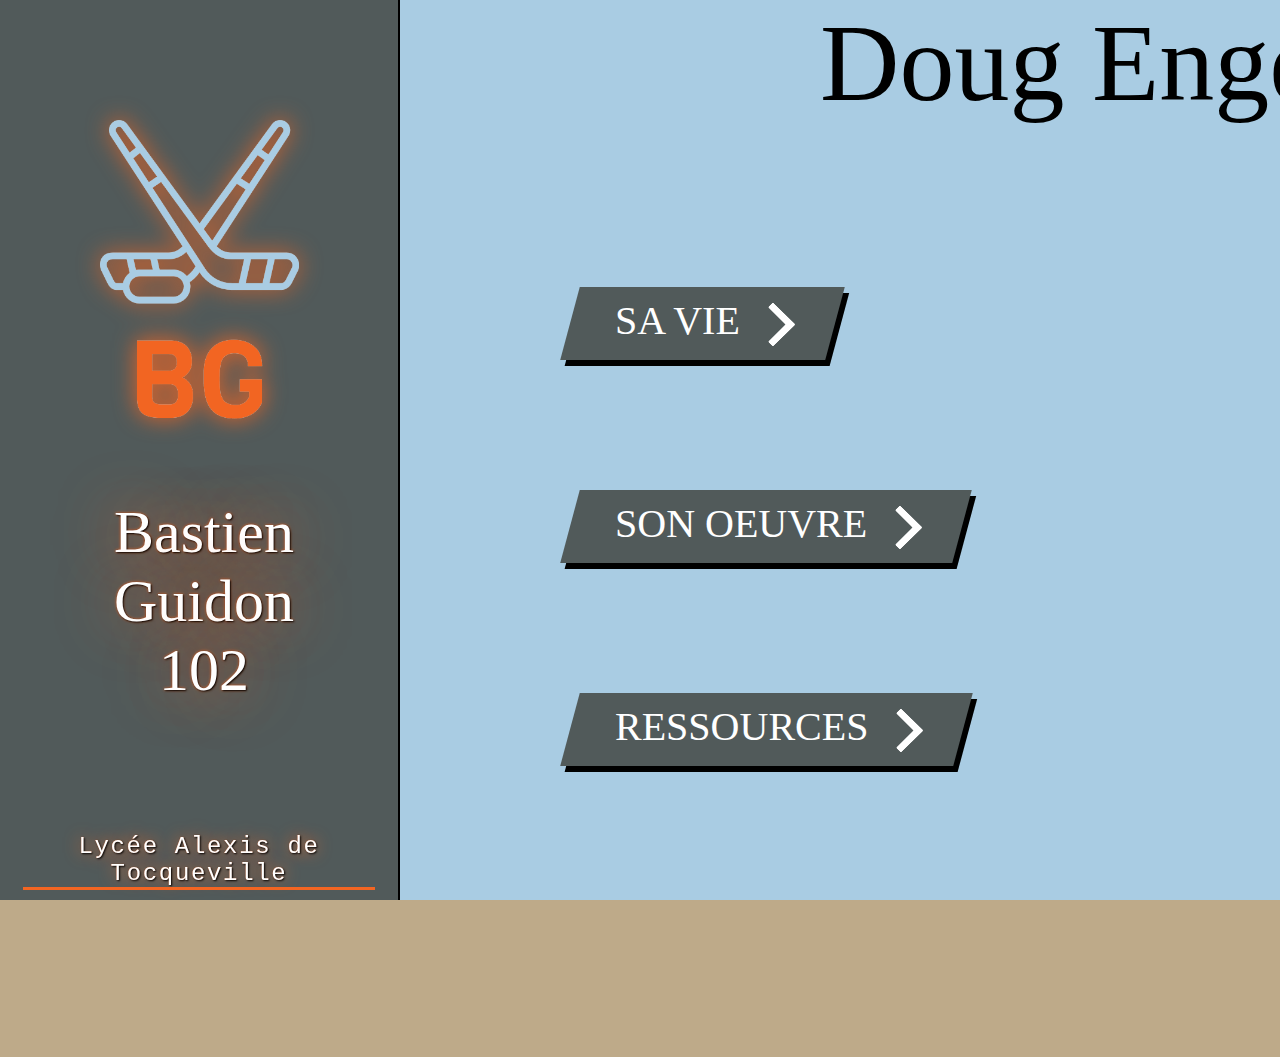
<file: index.html>
<!DOCTYPE html>
<html>

	<head>
		<style type="text/css">a:link{text-decoration:none;}</style>
		<title>Doss Doug Engelbart</title>
		<meta charset="utf-8">
		<link rel="stylesheet" type="text/css" href="css/style.css">
	<body>
		<div class="box_gauche"> 
			<img class="avatar" src="img/logo.png" alt="avatar">
			<section class="presentation">
				<p class="prenom">Bastien</p>
				<p class="nom">Guidon</p>
				<p class="classe">102</p>
			</section>
	
			<section class="boutton">
			 	<a href="http://www.lycee-tocqueville.fr/" target="_BLANK">
				    <span class="text">Lycée Alexis de Tocqueville</span>
				    <span class="line -right"></span>
				    <span class="line -top"></span>
				    <span class="line -left"></span>
				    <span class="line -bottom"></span>
			 	</a>
			</section>
		</div>

		<div class="box_droite"> 
			<h1 class="title">Doug Engelbart</h1>
			<div class="box_liens">
				<div class="main_sa_vie">
				  <a class="sa_vie" href="html/sa_vie.html">
				    <span>SA VIE</span>
				    <span>
				      <svg width="66px" height="43px" viewBox="0 0 66 43" version="1.1" xmlns="http://www.w3.org/2000/svg" xmlns:xlink="http://www.w3.org/1999/xlink">
				        <g id="arrow1" stroke="none" stroke-width="1" fill="none" fill-rule="evenodd">
				          <path class="one" d="M40.1543933,3.89485454 L43.9763149,0.139296592 C44.1708311,-0.0518420739 44.4826329,-0.0518571125 44.6771675,0.139262789 L65.6916134,20.7848311 C66.0855801,21.1718824 66.0911863,21.8050225 65.704135,22.1989893 C65.7000188,22.2031791 65.6958657,22.2073326 65.6916762,22.2114492 L44.677098,42.8607841 C44.4825957,43.0519059 44.1708242,43.0519358 43.9762853,42.8608513 L40.1545186,39.1069479 C39.9575152,38.9134427 39.9546793,38.5968729 40.1481845,38.3998695 C40.1502893,38.3977268 40.1524132,38.395603 40.1545562,38.3934985 L56.9937789,21.8567812 C57.1908028,21.6632968 57.193672,21.3467273 57.0001876,21.1497035 C56.9980647,21.1475418 56.9959223,21.1453995 56.9937605,21.1432767 L40.1545208,4.60825197 C39.9574869,4.41477773 39.9546013,4.09820839 40.1480756,3.90117456 C40.1501626,3.89904911 40.1522686,3.89694235 40.1543933,3.89485454 Z" fill="#FFFFFF"></path>
				          <path class="two" d="M20.1543933,3.89485454 L23.9763149,0.139296592 C24.1708311,-0.0518420739 24.4826329,-0.0518571125 24.6771675,0.139262789 L45.6916134,20.7848311 C46.0855801,21.1718824 46.0911863,21.8050225 45.704135,22.1989893 C45.7000188,22.2031791 45.6958657,22.2073326 45.6916762,22.2114492 L24.677098,42.8607841 C24.4825957,43.0519059 24.1708242,43.0519358 23.9762853,42.8608513 L20.1545186,39.1069479 C19.9575152,38.9134427 19.9546793,38.5968729 20.1481845,38.3998695 C20.1502893,38.3977268 20.1524132,38.395603 20.1545562,38.3934985 L36.9937789,21.8567812 C37.1908028,21.6632968 37.193672,21.3467273 37.0001876,21.1497035 C36.9980647,21.1475418 36.9959223,21.1453995 36.9937605,21.1432767 L20.1545208,4.60825197 C19.9574869,4.41477773 19.9546013,4.09820839 20.1480756,3.90117456 C20.1501626,3.89904911 20.1522686,3.89694235 20.1543933,3.89485454 Z" fill="#FFFFFF"></path>
				          <path class="three" d="M0.154393339,3.89485454 L3.97631488,0.139296592 C4.17083111,-0.0518420739 4.48263286,-0.0518571125 4.67716753,0.139262789 L25.6916134,20.7848311 C26.0855801,21.1718824 26.0911863,21.8050225 25.704135,22.1989893 C25.7000188,22.2031791 25.6958657,22.2073326 25.6916762,22.2114492 L4.67709797,42.8607841 C4.48259567,43.0519059 4.17082418,43.0519358 3.97628526,42.8608513 L0.154518591,39.1069479 C-0.0424848215,38.9134427 -0.0453206733,38.5968729 0.148184538,38.3998695 C0.150289256,38.3977268 0.152413239,38.395603 0.154556228,38.3934985 L16.9937789,21.8567812 C17.1908028,21.6632968 17.193672,21.3467273 17.0001876,21.1497035 C16.9980647,21.1475418 16.9959223,21.1453995 16.9937605,21.1432767 L0.15452076,4.60825197 C-0.0425130651,4.41477773 -0.0453986756,4.09820839 0.148075568,3.90117456 C0.150162624,3.89904911 0.152268631,3.89694235 0.154393339,3.89485454 Z" fill="#FFFFFF"></path>
				        </g>
				      </svg>
				    </span> 
				  </a>
				</div>

				<div class="main_son_oeuvre">
				  <a class="son_oeuvre" href="html/son_oeuvre.html">
				    <span>SON OEUVRE</span>
				    <span>
				      <svg width="66px" height="43px" viewBox="0 0 66 43" version="1.1" xmlns="http://www.w3.org/2000/svg" xmlns:xlink="http://www.w3.org/1999/xlink">
				        <g id="arrow2" stroke="none" stroke-width="1" fill="none" fill-rule="evenodd">
				          <path class="one" d="M40.1543933,3.89485454 L43.9763149,0.139296592 C44.1708311,-0.0518420739 44.4826329,-0.0518571125 44.6771675,0.139262789 L65.6916134,20.7848311 C66.0855801,21.1718824 66.0911863,21.8050225 65.704135,22.1989893 C65.7000188,22.2031791 65.6958657,22.2073326 65.6916762,22.2114492 L44.677098,42.8607841 C44.4825957,43.0519059 44.1708242,43.0519358 43.9762853,42.8608513 L40.1545186,39.1069479 C39.9575152,38.9134427 39.9546793,38.5968729 40.1481845,38.3998695 C40.1502893,38.3977268 40.1524132,38.395603 40.1545562,38.3934985 L56.9937789,21.8567812 C57.1908028,21.6632968 57.193672,21.3467273 57.0001876,21.1497035 C56.9980647,21.1475418 56.9959223,21.1453995 56.9937605,21.1432767 L40.1545208,4.60825197 C39.9574869,4.41477773 39.9546013,4.09820839 40.1480756,3.90117456 C40.1501626,3.89904911 40.1522686,3.89694235 40.1543933,3.89485454 Z" fill="#FFFFFF"></path>
				          <path class="two" d="M20.1543933,3.89485454 L23.9763149,0.139296592 C24.1708311,-0.0518420739 24.4826329,-0.0518571125 24.6771675,0.139262789 L45.6916134,20.7848311 C46.0855801,21.1718824 46.0911863,21.8050225 45.704135,22.1989893 C45.7000188,22.2031791 45.6958657,22.2073326 45.6916762,22.2114492 L24.677098,42.8607841 C24.4825957,43.0519059 24.1708242,43.0519358 23.9762853,42.8608513 L20.1545186,39.1069479 C19.9575152,38.9134427 19.9546793,38.5968729 20.1481845,38.3998695 C20.1502893,38.3977268 20.1524132,38.395603 20.1545562,38.3934985 L36.9937789,21.8567812 C37.1908028,21.6632968 37.193672,21.3467273 37.0001876,21.1497035 C36.9980647,21.1475418 36.9959223,21.1453995 36.9937605,21.1432767 L20.1545208,4.60825197 C19.9574869,4.41477773 19.9546013,4.09820839 20.1480756,3.90117456 C20.1501626,3.89904911 20.1522686,3.89694235 20.1543933,3.89485454 Z" fill="#FFFFFF"></path>
				          <path class="three" d="M0.154393339,3.89485454 L3.97631488,0.139296592 C4.17083111,-0.0518420739 4.48263286,-0.0518571125 4.67716753,0.139262789 L25.6916134,20.7848311 C26.0855801,21.1718824 26.0911863,21.8050225 25.704135,22.1989893 C25.7000188,22.2031791 25.6958657,22.2073326 25.6916762,22.2114492 L4.67709797,42.8607841 C4.48259567,43.0519059 4.17082418,43.0519358 3.97628526,42.8608513 L0.154518591,39.1069479 C-0.0424848215,38.9134427 -0.0453206733,38.5968729 0.148184538,38.3998695 C0.150289256,38.3977268 0.152413239,38.395603 0.154556228,38.3934985 L16.9937789,21.8567812 C17.1908028,21.6632968 17.193672,21.3467273 17.0001876,21.1497035 C16.9980647,21.1475418 16.9959223,21.1453995 16.9937605,21.1432767 L0.15452076,4.60825197 C-0.0425130651,4.41477773 -0.0453986756,4.09820839 0.148075568,3.90117456 C0.150162624,3.89904911 0.152268631,3.89694235 0.154393339,3.89485454 Z" fill="#FFFFFF"></path>
				        </g>
				      </svg>
				    </span> 
				  </a>
				</div>

				<div class="main_ressources">
				  <a class="ressources" href="html/ressources.html">
				    <span>RESSOURCES</span>
				    <span>
				      <svg width="66px" height="43px" viewBox="0 0 66 43" version="1.1" xmlns="http://www.w3.org/2000/svg" xmlns:xlink="http://www.w3.org/1999/xlink">
				        <g id="arrow3" stroke="none" stroke-width="1" fill="none" fill-rule="evenodd">
				          <path class="one" d="M40.1543933,3.89485454 L43.9763149,0.139296592 C44.1708311,-0.0518420739 44.4826329,-0.0518571125 44.6771675,0.139262789 L65.6916134,20.7848311 C66.0855801,21.1718824 66.0911863,21.8050225 65.704135,22.1989893 C65.7000188,22.2031791 65.6958657,22.2073326 65.6916762,22.2114492 L44.677098,42.8607841 C44.4825957,43.0519059 44.1708242,43.0519358 43.9762853,42.8608513 L40.1545186,39.1069479 C39.9575152,38.9134427 39.9546793,38.5968729 40.1481845,38.3998695 C40.1502893,38.3977268 40.1524132,38.395603 40.1545562,38.3934985 L56.9937789,21.8567812 C57.1908028,21.6632968 57.193672,21.3467273 57.0001876,21.1497035 C56.9980647,21.1475418 56.9959223,21.1453995 56.9937605,21.1432767 L40.1545208,4.60825197 C39.9574869,4.41477773 39.9546013,4.09820839 40.1480756,3.90117456 C40.1501626,3.89904911 40.1522686,3.89694235 40.1543933,3.89485454 Z" fill="#FFFFFF"></path>
				          <path class="two" d="M20.1543933,3.89485454 L23.9763149,0.139296592 C24.1708311,-0.0518420739 24.4826329,-0.0518571125 24.6771675,0.139262789 L45.6916134,20.7848311 C46.0855801,21.1718824 46.0911863,21.8050225 45.704135,22.1989893 C45.7000188,22.2031791 45.6958657,22.2073326 45.6916762,22.2114492 L24.677098,42.8607841 C24.4825957,43.0519059 24.1708242,43.0519358 23.9762853,42.8608513 L20.1545186,39.1069479 C19.9575152,38.9134427 19.9546793,38.5968729 20.1481845,38.3998695 C20.1502893,38.3977268 20.1524132,38.395603 20.1545562,38.3934985 L36.9937789,21.8567812 C37.1908028,21.6632968 37.193672,21.3467273 37.0001876,21.1497035 C36.9980647,21.1475418 36.9959223,21.1453995 36.9937605,21.1432767 L20.1545208,4.60825197 C19.9574869,4.41477773 19.9546013,4.09820839 20.1480756,3.90117456 C20.1501626,3.89904911 20.1522686,3.89694235 20.1543933,3.89485454 Z" fill="#FFFFFF"></path>
				          <path class="three" d="M0.154393339,3.89485454 L3.97631488,0.139296592 C4.17083111,-0.0518420739 4.48263286,-0.0518571125 4.67716753,0.139262789 L25.6916134,20.7848311 C26.0855801,21.1718824 26.0911863,21.8050225 25.704135,22.1989893 C25.7000188,22.2031791 25.6958657,22.2073326 25.6916762,22.2114492 L4.67709797,42.8607841 C4.48259567,43.0519059 4.17082418,43.0519358 3.97628526,42.8608513 L0.154518591,39.1069479 C-0.0424848215,38.9134427 -0.0453206733,38.5968729 0.148184538,38.3998695 C0.150289256,38.3977268 0.152413239,38.395603 0.154556228,38.3934985 L16.9937789,21.8567812 C17.1908028,21.6632968 17.193672,21.3467273 17.0001876,21.1497035 C16.9980647,21.1475418 16.9959223,21.1453995 16.9937605,21.1432767 L0.15452076,4.60825197 C-0.0425130651,4.41477773 -0.0453986756,4.09820839 0.148075568,3.90117456 C0.150162624,3.89904911 0.152268631,3.89694235 0.154393339,3.89485454 Z" fill="#FFFFFF"></path>
				        </g>
				      </svg>
				    </span> 
				  </a>
				</div>
			</div>
			<img class="photo" src="img/doug.jpg" alt="Doug Engelbart">

		</div>
	</body>

</html>
</file>
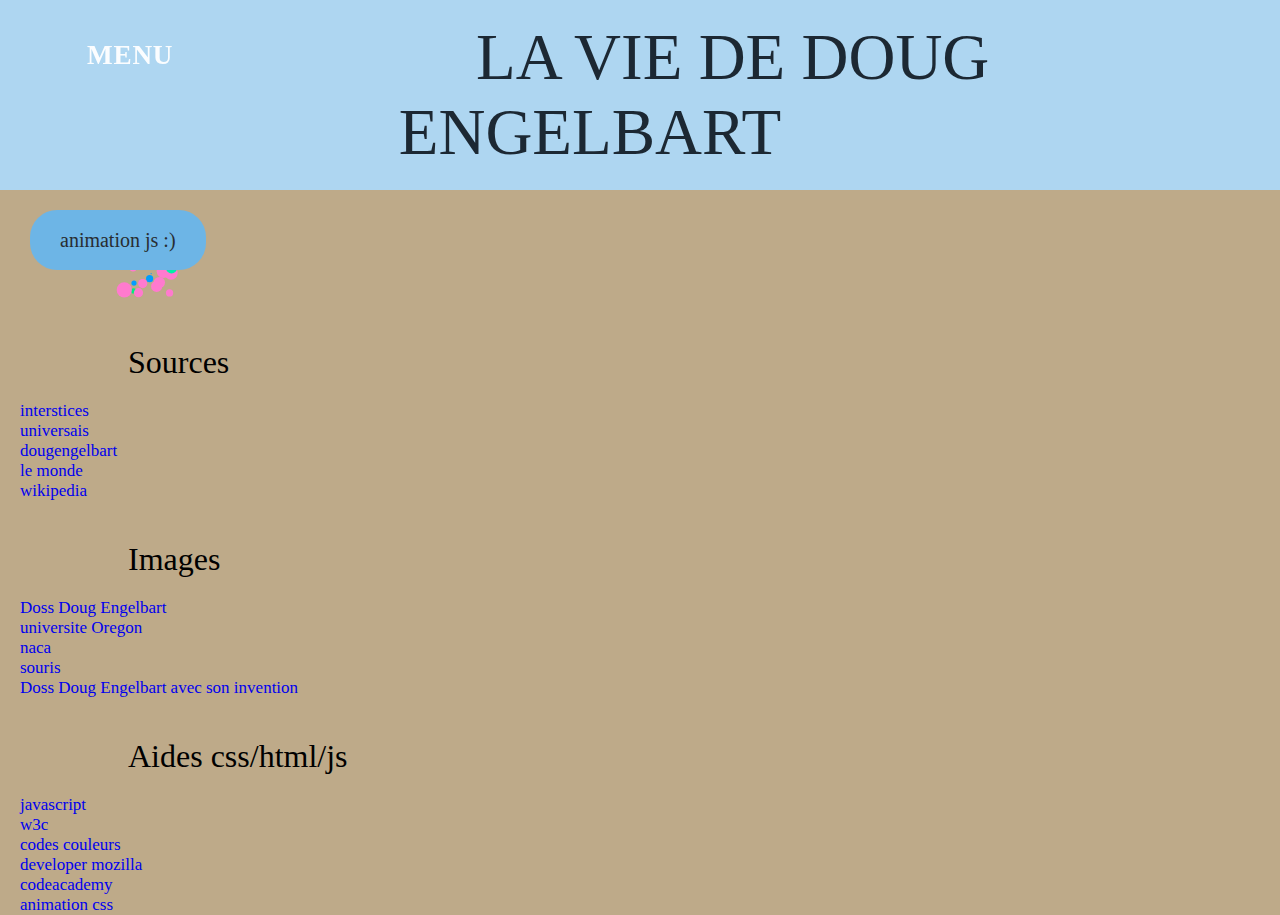
<file: html/ressources.html>
<!DOCTYPE html>

	<html>
		<head>
			<title>ressources</title>
			<style type="text/css">a:link{text-decoration:none;}</style>
			<meta charset="utf-8">
			<link rel="stylesheet" type="text/css" href="../css/style.css">
			<script type="text/javascript" src="../js/script.js" defer></script>
		</head>

		<body>
			<div id="RESSOURCES">

				<div class="title_vie">
					<div class="div">
				    	<div class="flex-1">
				    		<form action="../index.html" method="get">
  								<button class="button btn-1">menu</button>
							</form>
				    	</div>
				  	</div>
					<p>LA VIE DE DOUG ENGELBART</p>
				</div>
				
				<div class="btn-wrapper">
		  			<button type="button" class="btn">animation js :)</button>
				</div>
				<canvas id="canvas"></canvas>
				
				<div>
					<h1 class="sources">Sources</h1>
					<section class="liens">
						<a href="https://interstices.info/douglas-engelbart-inventeur-et-visionnaire/" target="_BLANK">interstices</a><br>
						<a href="https://www.universalis.fr/encyclopedie/douglas-carl-engelbart/" target="_BLANK">universais</a><br>
						<a href="https://www.dougengelbart.org/content/view/370/425/" target="_BLANK">dougengelbart</a><br>
						<a href="https://www.lemonde.fr/disparitions/article/2013/07/03/douglas-engelbart-l-inventeur-de-la-souris-est-mort_3441495_3382.html" target="_BLANK">le monde</a><br>
						<a href="https://en.wikipedia.org/wiki/Douglas_Engelbart" target="_BLANK">wikipedia</a>
					</section>
				
				</div>
				<div>
					<h1 class="images">Images</h1>
					<section class="liens">
						<a href="https://images.fineartamerica.com/images-medium-large-5/douglas-engelbart-emilio-segre-visual-archivesamerican-institute-of-physics.jpg" target="_BLANK">Doss Doug Engelbart</a><br>
						<a href="https://upload.wikimedia.org/wikipedia/fr/c/c1/Universit%C3%A9_de_l%27Oregon_-_Sceau.png" target="_BLANK">universite Oregon</a><br>
						<a href="https://upload.wikimedia.org/wikipedia/commons/0/02/NACA_seal_%28cropped%29.png" target="_BLANK">naca</a><br>
						<a href="https://img.20mn.fr/2fbBCBF8SEmQtNcrB3S8vg/830x532_premier-souris-ordinateur-inventee-douglas-engelbart-stanford-research-institute-sri-1967.jpg" target="_BLANK">souris</a><br>
						<a href="https://arc-anglerfish-arc2-prod-elespectador.s3.amazonaws.com/public/YXNU3ORB2VAG7J5HB4MSL7O4UY.jpg" target="_BLANK">Doss Doug Engelbart avec son invention</a>
					</section>
				</div>
				<div>
					<h1 class="aides">Aides css/html/js</h1>
					<section class="liens">
						<a href="https://javascript.info/" target="_BLANK">javascript</a><br>
						<a href="https://www.w3.org/" target="_BLANK">w3c</a><br>
						<a href="https://htmlcolorcodes.com/fr/" target="_BLANK">codes couleurs</a><br>
						<a href="https://developer.mozilla.org/fr/docs/Web/HTML" target="_BLANK">developer mozilla</a><br>
						<a href="https://www.codecademy.com/learn/learn-css" target="_BLANK">codeacademy</a><br>
						<a href="https://graphiste.com/blog/animations-css-dynamiser-boutons" target="_BLANK">animation css</a>
					</section>
				</div>
				
			</div>
			
		</body>

	</html>
</file>
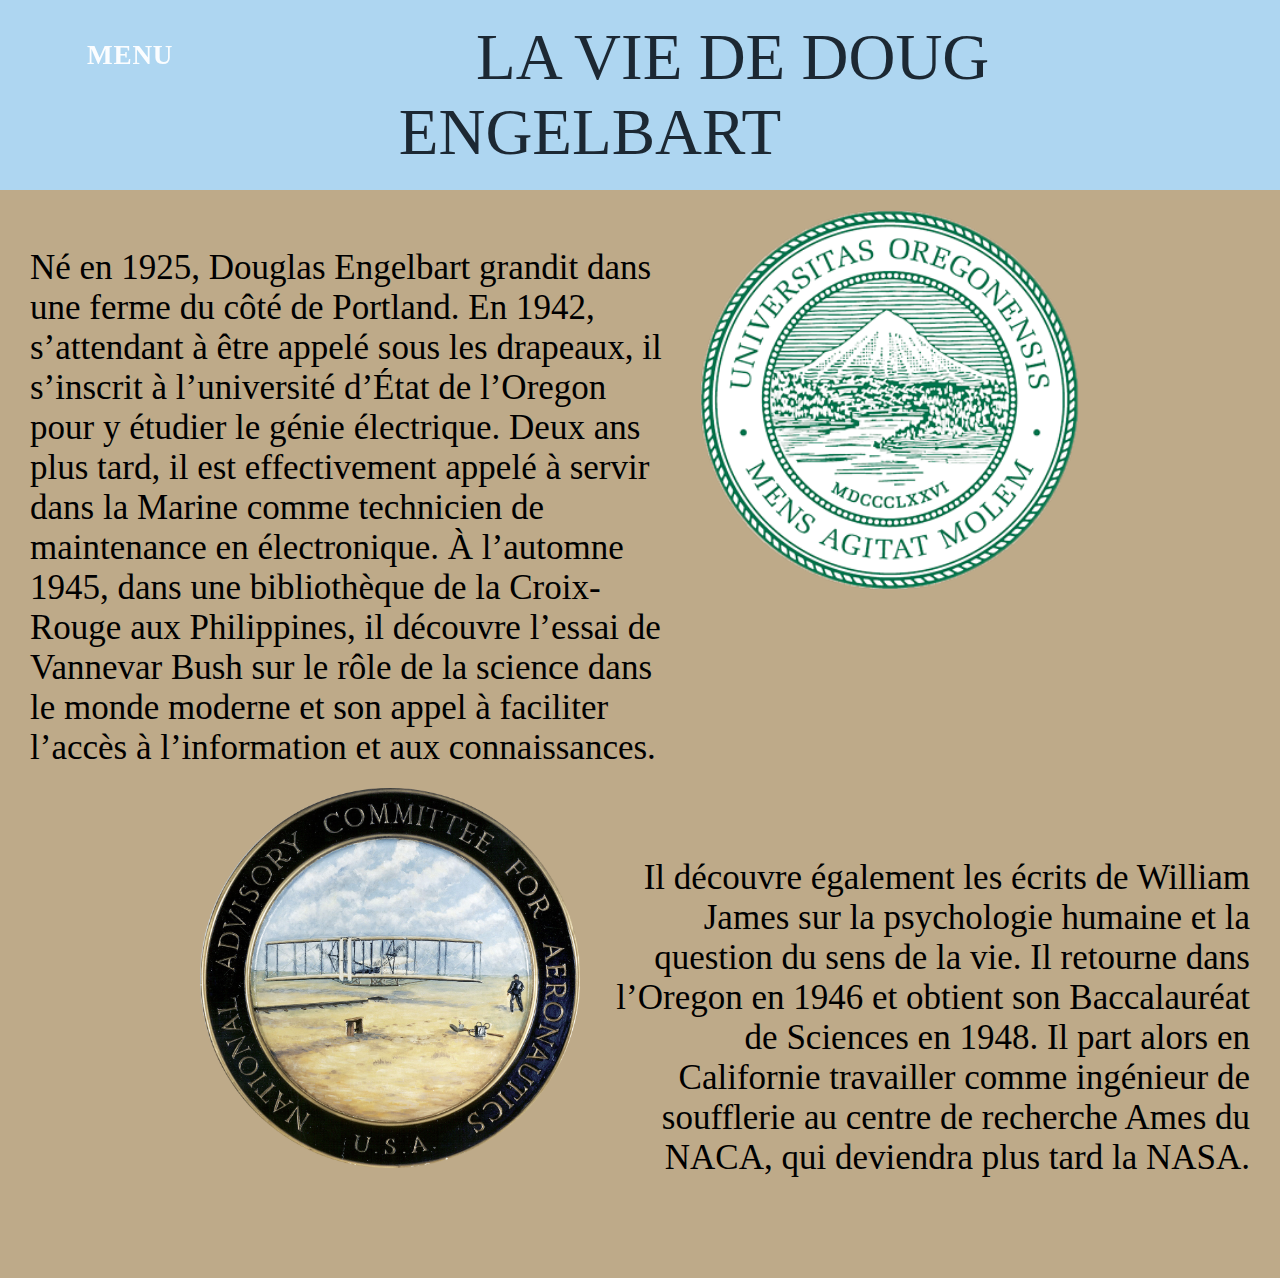
<file: html/sa_vie.html>
<!DOCTYPE html>

	<html>
		<head>
			<title>sa vie</title>
			<style type="text/css">a:link{text-decoration:none;}</style>
			<meta charset="utf-8">
			<link rel="stylesheet" type="text/css" href="../css/style.css">
		</head>

		<body>
			<div id="SA_VIE">
				<div class="title_vie">
					<div class="div">
				    	<div class="flex-1">
				      	<form style="display: inline" action="../index.html" method="get">
  							<button class="button btn-1">menu</button>
						</form>
				    	</div>
				  	</div>
					<p>LA VIE DE DOUG ENGELBART</p>
				</div>
				<img class="universite" src="../img/universite.png" alt="université">
				<div class="zone_texte_vie1">
					<p>Né en 1925, Douglas Engelbart grandit dans une ferme du côté de Portland. En 1942, s’attendant à être appelé sous les drapeaux, il s’inscrit à l’université d’État de l’Oregon pour y étudier le génie électrique. Deux ans plus tard, il est effectivement appelé à servir dans la Marine comme technicien de maintenance en électronique. À l’automne 1945, dans une bibliothèque de la Croix-Rouge aux Philippines, il découvre l’essai de Vannevar Bush sur le rôle de la science dans le monde moderne et son appel à faciliter l’accès à l’information et aux connaissances.</p>
				</div>
				
				<div class="zone_texte_vie2">
					<p>Il découvre également les écrits de William James sur la psychologie humaine et la question du sens de la vie. Il retourne dans l’Oregon en 1946 et obtient son Baccalauréat de Sciences en 1948. Il part alors en Californie travailler comme ingénieur de soufflerie au centre de recherche Ames du NACA, qui deviendra plus tard la NASA.</p>
				</div>
				<img class="naca" src="../img/naca.png" alt="naca">
			</div>
		</body>

	</html>
</file>
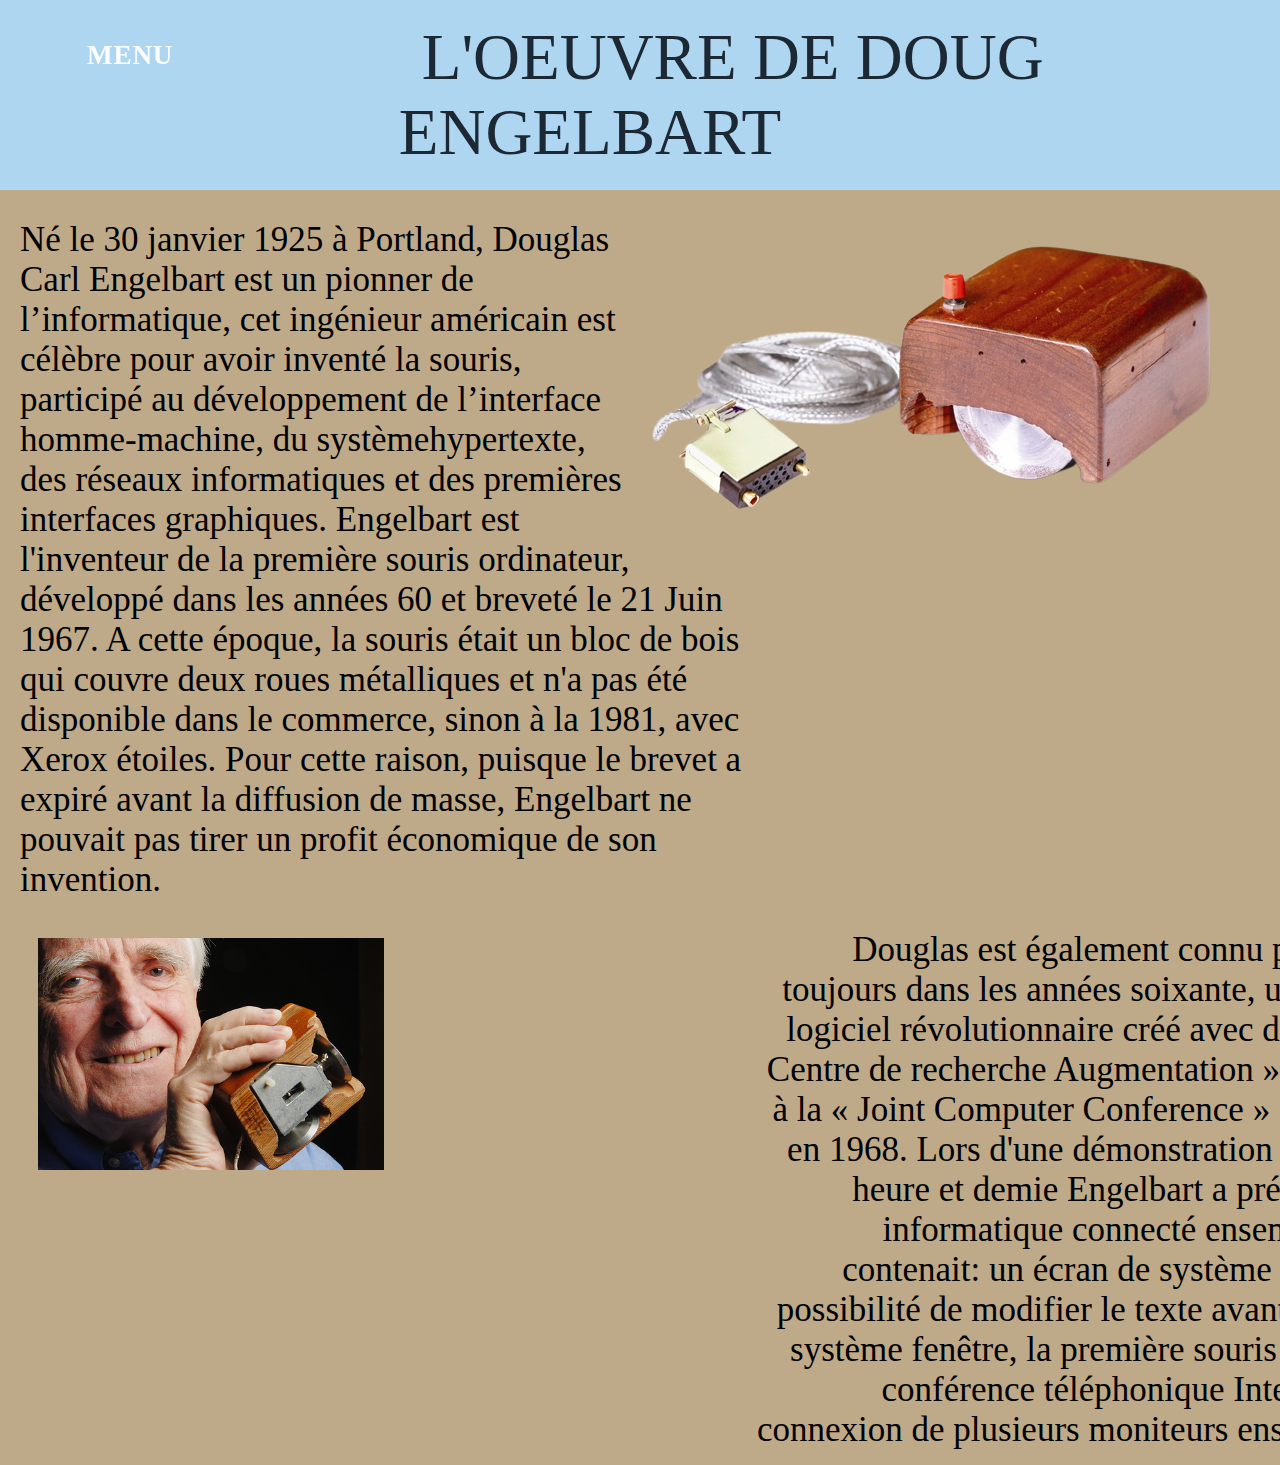
<file: html/son_oeuvre.html>
<!DOCTYPE html>

	<html>
		<head>
			<title>son oeuvre</title>
			<style type="text/css">a:link{text-decoration:none;}</style>
			<meta charset="utf-8">
			<link rel="stylesheet" type="text/css" href="../css/style.css">
		</head>

		<body>
			<div id="SON_OEUVRE">

				<div class="title_oeuvre">
					
				  <div class="div">
				    <div class="flex-1">
				      	<form style="display: inline" action="../index.html" method="get">
  							<button class="button btn-1">menu</button>
						</form>
				    </div>
				  </div>
					<p>L'OEUVRE DE DOUG ENGELBART</p>
				</div>

				<img class="souris" src="../img/mouse.png" alt="Souris">
				<div class="zone_texte_oeuvre1">
					<p>Né le 30 janvier 1925 à Portland, Douglas Carl Engelbart est un pionner de l’informatique, cet ingénieur américain est célèbre pour avoir inventé la souris, participé au développement de l’interface homme-machine, du systèmehypertexte, des réseaux informatiques et des premières interfaces graphiques. Engelbart est l'inventeur de la première souris ordinateur, développé dans les années 60 et breveté le 21 Juin 1967. A cette époque, la souris était un bloc de bois qui couvre deux roues métalliques et n'a pas été disponible dans le commerce, sinon à la 1981, avec Xerox étoiles. Pour cette raison, puisque le brevet a expiré avant la diffusion de masse, Engelbart ne pouvait pas tirer un profit économique de son invention.</p>
				</div>

				<img class="doug_souris" src="../img/mouse.jpg" alt="Doug Engelbart">
				<div class="zone_texte_oeuvre2">
					<p>Douglas est également connu pour avoir conçu, toujours dans les années soixante, un environnement logiciel révolutionnaire créé avec des collègues de « Centre de recherche Augmentation ». Il a été présenté à la « Joint Computer Conference » en San Francisco en 1968. Lors d'une démonstration de la durée d'une heure et demie Engelbart a présenté un système informatique connecté ensemble du réseau. Il contenait: un écran de système d'écriture avec la possibilité de modifier le texte avant l'impression, un système fenêtre, la première souris et un système de conférence téléphonique Interactif basé sur la connexion de plusieurs moniteurs ensemble en réseau.</p>
				</div>
			</div>
		</body>

	</html>
</file>
<file: css/style.css>
*{
	margin: 0;
	padding: 0;
	font-family: 'Robot', 'sans-serif';
	font-weight: 300;
	box-sizing: border-box;
}

body{
	background-color: #beaa89;
	width:100%;
	margin:auto;
}

.box_gauche{
	position: absolute;
	width: 400px;
	height: 100%;
  margin: 0px;
  padding: 0px;
	background-color: #515a5a;
	border-right: 2px solid black;
}

.box_droite{
	position: absolute;
	width: 100%;
	height: 100%;
  margin-left: 400px;
  padding: 0px;
	background-color: #a9cce3;
}

.avatar{
	width: 50%;
	margin-top: 120px;
	margin-left: auto;
	margin-right: auto;
	filter: drop-shadow(0 0 0.7rem #f26522);
	display: block;
}

.presentation{
    color: white;
    text-align: center;
	font-size: 60px;
	margin-top: 20%;
	margin-left: 10px;
	text-shadow: 1px 1px 2px black, 0 0 1em #f26522, 0 0 0.05em #f26522;
}

.boutton{
  position: absolute;
  display: block;
  bottom: 10px;
  text-align: center;
  text-shadow: 1px 1px 2px black, 0 0 1em #f26522, 0 0 0.05em #f26522;
}

.boutton a {
  color: white;
  padding: 0.7em calc(0.7em * 1.2);
  display: inline-block;
  border: 3px solid transparent;
  position: relative;
  font-size: 1.5em;
  cursor: pointer;
  letter-spacing: 0.07em;
}

.boutton a .text {
  font-family: proxima-nova, monospace;
  transform: translate3d(0, 0.7em, 0);
  display: block;
  transition: transform 0.4s cubic-bezier(0.2, 0, 0, 1) 0.4s;
}
.boutton a:after {
  position: absolute;
  content: "";
  bottom: -3px;
  left: calc(0.7em * 1.2);
  right: calc(0.7em * 1.2);
  height: 3px;
  background: #f26522;
  transition: transform 0.8s cubic-bezier(1, 0, 0.37, 1) 0.2s, right 0.2s cubic-bezier(0.04, 0.48, 0, 1) 0.6s, left 0.4s cubic-bezier(0.04, 0.48, 0, 1) 0.6s;
  transform-origin: left;
}
.boutton .line {
  position: absolute;
  background: #f26522;
}
.boutton .line.-right, .boutton .line.-left {
  width: 3px;
  bottom: -3px;
  top: -3px;
  transform: scale3d(1, 0, 1);
}
.boutton .line.-top, .boutton .line.-bottom {
  height: 3px;
  left: -3px;
  right: -3px;
  transform: scale3d(0, 1, 1);
}
.boutton .line.-right {
  right: -3px;
  transition: transform 0.1s cubic-bezier(1, 0, 0.65, 1.01) 0.23s;
  transform-origin: top;
}
.boutton .line.-top {
  top: -3px;
  transition: transform 0.08s linear 0.43s;
  transform-origin: left;
}
.boutton .line.-left {
  left: -3px;
  transition: transform 0.08s linear 0.51s;
  transform-origin: bottom;
}
.boutton .line.-bottom {
  bottom: -3px;
  transition: transform 0.3s cubic-bezier(1, 0, 0.65, 1.01);
  transform-origin: right;
}
.boutton a:hover .text,
.boutton a:active .text {
  transform: translate3d(0, 0, 0);
  transition: transform 0.6s cubic-bezier(0.2, 0, 0, 1) 0.4s;
}
.boutton a:hover:after,
.boutton a:active:after {
  transform: scale3d(0, 1, 1);
  right: -3px;
  left: -3px;
  transform-origin: right;
  transition: transform 0.2s cubic-bezier(1, 0, 0.65, 1.01) 0.17s, right 0.2s cubic-bezier(1, 0, 0.65, 1.01), left 0s 0.3s;
}
.boutton a:hover .line,
.boutton a:active .line {
  transform: scale3d(1, 1, 1);
}
.boutton a:hover .line.-right,
.boutton a:active .line.-right {
  transition: transform 0.1s cubic-bezier(1, 0, 0.65, 1.01) 0.2s;
  transform-origin: bottom;
}
.boutton a:hover .line.-top,
.boutton a:active .line.-top {
  transition: transform 0.08s linear 0.4s;
  transform-origin: right;
}
.boutton a:hover .line.-left,
.boutton a:active .line.-left {
  transition: transform 0.08s linear 0.48s;
  transform-origin: top;
}
.boutton a:hover .line.-bottom,
.boutton a:active .line.-bottom {
  transition: transform 0.5s cubic-bezier(0, 0.53, 0.29, 1) 0.56s;
  transform-origin: left;
}
  
.title{
	margin-left: 420px;
	font-size: 110px;
}

.photo{
	width: 550px;
	margin-top: 50px;
	margin-left: 900px;
	display: block;
}


.box_liens{
	position: absolute;
	width: 40%;
	height: 100%;
	margin-top: 30px;
  	margin-left: 0px;
  	padding: 0px;
  	margin-left: 170px;
}

                               /*SA VIE*/
.main_sa_vie {
  display: flex;
}

.sa_vie {
	margin-top: 130px;
	display: flex;
    padding: 10px 45px;
    text-decoration: none;
    font-family: 'Poppins', sans-serif;
    font-size: 40px;
    color: white;
    background: #515a5a;
    transition: 1s;
    box-shadow: 6px 6px 0 black;
    transform: skewX(-15deg);
}

.sa_vie:focus {
   outline: none; 
}

.sa_vie:hover {
    transition: 0.5s;
    box-shadow: 10px 10px 0 #f26522;
}

.sa_vie span:nth-child(2) {
    transition: 0.5s;
    margin-right: 0px;
}

.sa_vie:hover  span:nth-child(2) {
    transition: 0.5s;
    margin-right: 45px;
}

  span {
    transform: skewX(15deg) 
  }

  span:nth-child(2) {
    width: 20px;
    margin-left: 30px;
    position: relative;
    top: 12%;
  }
  
/**************SVG****************/

path.one {
    transition: 0.4s;
    transform: translateX(-60%);
}

path.two {
    transition: 0.5s;
    transform: translateX(-30%);
}

.sa_vie:hover path.three {
    animation: color_anim 1s infinite 0.2s;
}

.sa_vie:hover path.one {
    transform: translateX(0%);
    animation: color_anim 1s infinite 0.6s;
}

.sa_vie:hover path.two {
    transform: translateX(0%);
    animation: color_anim 1s infinite 0.4s;
}

/* SVG animations */

@keyframes color_anim {
    0% {
        fill: white;
    }
    50% {
        fill: #FBC638;
    }
    100% {
        fill: white;
    }
}


                               /*SON OEUVRE*/
.main_son_oeuvre {
	display: flex;
}

.son_oeuvre {
	margin-top: 130px;
	display: flex;
    padding: 10px 45px;
    text-decoration: none;
    font-family: 'Poppins', sans-serif;
    font-size: 40px;
    color: white;
    background: #515a5a;
    transition: 1s;
    box-shadow: 6px 6px 0 black;
    transform: skewX(-15deg);
}

.son_oeuvre:focus {
   outline: none; 
}

.son_oeuvre:hover {
    transition: 0.5s;
    box-shadow: 10px 10px 0 #f26522;
}

.son_oeuvre span:nth-child(2) {
    transition: 0.5s;
    margin-right: 0px;
}

.son_oeuvre:hover  span:nth-child(2) {
    transition: 0.5s;
    margin-right: 45px;
}

  span {
    transform: skewX(15deg) 
  }

  span:nth-child(2) {
    width: 20px;
    margin-left: 30px;
    position: relative;
    top: 12%;
  }
  
/**************SVG****************/

path.one {
    transition: 0.4s;
    transform: translateX(-60%);
}

path.two {
    transition: 0.5s;
    transform: translateX(-30%);
}

.son_oeuvre:hover path.three {
    animation: color_anim 1s infinite 0.2s;
}

.son_oeuvre:hover path.one {
    transform: translateX(0%);
    animation: color_anim 1s infinite 0.6s;
}

.son_oeuvre:hover path.two {
    transform: translateX(0%);
    animation: color_anim 1s infinite 0.4s;
}

/* SVG animations */

@keyframes color_anim {
    0% {
        fill: white;
    }
    50% {
        fill: #FBC638;
    }
    100% {
        fill: white;
    }
}


                               /*RESSOURCES*/
.main_ressources {
  display: flex;
}

.ressources {
	margin-top: 130px;
	display: flex;
    padding: 10px 45px;
    text-decoration: none;
    font-family: 'Poppins', sans-serif;
    font-size: 40px;
    color: white;
    background: #515a5a;
    transition: 1s;
    box-shadow: 6px 6px 0 black;
    transform: skewX(-15deg);
}

.ressources:focus {
   outline: none; 
}

.ressources:hover {
    transition: 0.5s;
    box-shadow: 10px 10px 0 #f26522;
}

.ressources span:nth-child(2) {
    transition: 0.5s;
    margin-right: 0px;
}

.ressources:hover  span:nth-child(2) {
    transition: 0.5s;
    margin-right: 45px;
}

  span {
    transform: skewX(15deg) 
  }

  span:nth-child(2) {
    width: 20px;
    margin-left: 30px;
    position: relative;
    top: 12%;
  }
  
/**************SVG****************/

path.one {
    transition: 0.4s;
    transform: translateX(-60%);
}

path.two {
    transition: 0.5s;
    transform: translateX(-30%);
}

.ressources:hover path.three {
    animation: color_anim 1s infinite 0.2s;
}

.ressources:hover path.one {
    transform: translateX(0%);
    animation: color_anim 1s infinite 0.6s;
}

.ressources:hover path.two {
    transform: translateX(0%);
    animation: color_anim 1s infinite 0.4s;
}

/* SVG animations */

@keyframes color_anim {
    0% {
        fill: white;
    }
    50% {
        fill: #FBC638;
    }
    100% {
        fill: white;
    }
}



.title_oeuvre{
	font-size: 65px;
	text-align: center;
	background-color: #aed6f1;
	padding-top: 20px;
	padding-bottom: 20px;
	color: #1c2833;
	padding-right: 100px;
}

.zone_texte_oeuvre1{
	width: 60%;
	height: 100%;
  	margin: 0px;
  	padding: 0px;
  	text-align: left;
  	margin-left: 20px;
  	margin-top: 30px;
	font-size: 35px;
}

.zone_texte_oeuvre2{
	margin-top: 9px;
	text-align:right;
	width: 60%;
	height: 100%;
  	margin-left: 750px;
  	padding-bottom: 15px;
  	margin-top: 30px;
	font-size: 35px;
}

.souris{
	float: right;
}

.doug_souris{
	margin: 38px;
	width: 27%;
	height: 27%;
	float: left;
}



.title_vie{
	font-size: 65px;
	text-align: center;
	background-color: #aed6f1;
	padding-top: 20px;
	padding-bottom: 20px;
	color: #1c2833;
	padding-right: 100px;
}

.zone_texte_vie1{
	float: left;
	width: 50%;
	height: 100%;
  	margin: 0px;
  	padding: 0px;
  	text-align: left;
  	margin-left: 30px;
  	margin-top: 58px;
  	font-size: 35px;
}

.zone_texte_vie2{
	float: right;
	margin-top: 9px;
	margin-right: 30px;
	text-align:right;
	width: 50%;
	height: 100%;
  	float: right;
  	padding-bottom: 100px;
  	margin-top: 90px;
	font-size: 35px;
}

.universite{
	float: right;
	margin: 20px;
	margin-right: 200px;
	width: 380px;
	height: 380px;
}

.naca{
	float: left;
	margin: 20px;
	margin-left: 200px;
	width: 380px;
	height: 380px;
}




button {
  border: none;
  text-decoration: none;
  color: rgba(255, 255, 255, 0.95);
  cursor: pointer;
}

.div {
	display: flex;
	flex-wrap: wrap;
	justify-content: space-around;
	text-align: center;
	position: relative;
	max-width: 1200px;
	float: left;
	margin-top: -15px;
	margin-left: -25px;
}

.psuedo-text {
  color: #5533ff;
  position: relative;
  height: 100%;
  width: 100%;
  display: inline;
  height: auto;
  font-size: 1.7rem;
  font-size: 700px;
  transition: 0.25s ease-in;
  transition-delay: 0.1s;
}

.flex-1 {
  flex: 1;
  min-width: 250px;
  
}

.button {
  padding: 1.5rem 7rem;
  background: white;
  text-align: center;
  display: inline-block;
  font-size: 1.7rem;
  text-transform: uppercase;
  font-weight: 700;
  position: relative;
  will-change: transform;
}

.button-mat {
  color: #5533ff;
  border: 0px transparent;
  border-radius: 0.3rem;
  transition: 0.3s ease-in-out;
  transition-delay: 0.35s;
  overflow: hidden;
}

.button-mat:before {
  content: "";
  display: block;
  background: #401aff;
  position: absolute;
  width: 200%;
  height: 500%;
  border-radius: 100%;
  transition: 0.36s cubic-bezier(0.4, 0, 1, 1);
}

.button-mat:hover .psuedo-text {
  color: white;
}

.button-mat:hover {
  color: transparent;
}

.btn-1 {
  letter-spacing: 0.05rem;
  transition: 0.5s all ease-in-out;
  position: relative;
  background: transparent;
}

.btn-1:before {
  border-top: 0.3rem solid white;
  border-bottom: 0.3rem solid white;
  display: block;
  position: absolute;
  background: transparent;
  content: "";
  top: 0;
  bottom: 0;
  left: 100%;
  right: 100%;
  transition: 0.48s all ease-in-out;
}

.btn-1:hover {
  letter-spacing: 0.4rem;
}

.btn-1:hover:before {
  left: 25%;
  right: 25%;
}





.sources{
	padding-left: 10%;
	padding-top: 00px;
	padding-bottom: 10px;
}

.images{
	padding-left: 10%;
	padding-top: 40px;
	padding-bottom: 10px;
}

.aides{
	padding-left: 10%;
	padding-top: 40px;
	padding-bottom: 10px;
}

.liens{
	font-size: 17px;
	padding-left: 20px;
	padding-top: 10px;
	font-family: "Source Sans Pro", sans-serif;
}






.btn-wrapper {
  position: fixed;
  left: 0;
  width: 100%;
  margin-top: 20px;
  margin-left: 30px;
}

.btn {
  background-color: #6db5e6;
  height: 60px;
  line-height: 42px;
  padding: 0 30px;
  font-size: 20px;
  border-radius: 27px;
  color: #282d32;
  cursor: pointer;
  transition: all 0.5s;
  transition-timing-function: cubic-bezier(0.2, 3, 0.4, 1);
}

.btn:hover {
  transform: scale(1.2, 1.2);
}
.btn:active {
  transform: scale(1.1, 1.1);
}
</file>
